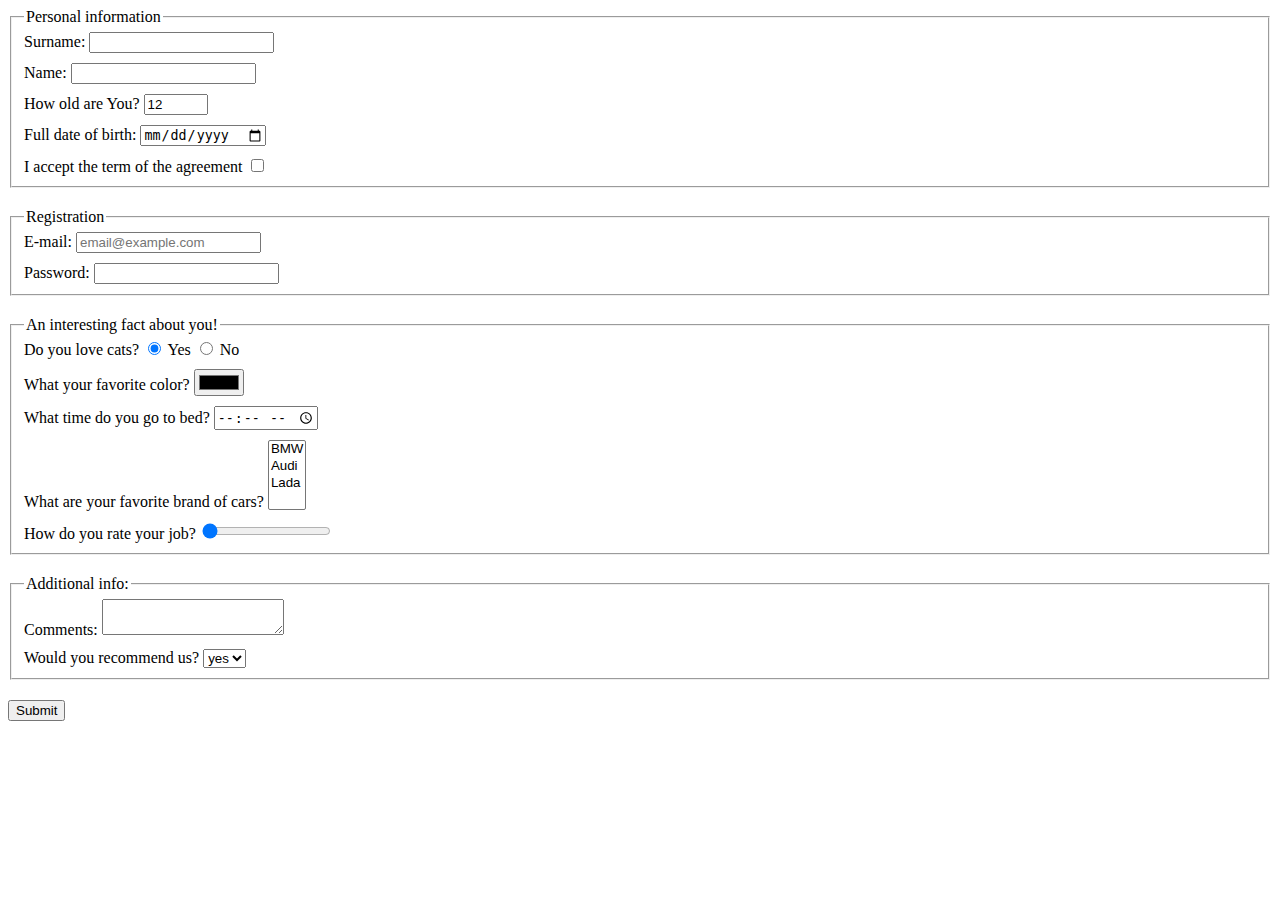
<file: index.html>
<!DOCTYPE html><html lang="en"><head><meta charset="UTF-8"><meta http-equiv="X-UA-Compatible" content="IE=edge"><meta name="viewport" content="width=device-width, initial-scale=1.0"><link rel="stylesheet" href="style.97765a9f.css"><title>Homework forms</title></head><body> <script type="text/javascript" src="main.5883b77c.js"></script> <form> <fieldset> <legend>Personal information</legend> <div> Surname: <input type="text" name="Surname" autocomplete="off"> </div> <div class="inputs"> Name: <input type="text" name="Name" autocomplete="off"> </div> <div class="inputs"> How old are You? <input type="number" name="howOld" min="1" max="100" value="12"> </div> <div class="inputs"> Full date of birth: <input type="date" name="dateOfBirth"> </div> <div class="inputs"> I accept the term of the agreement <input type="checkbox" name="accept"> </div> </fieldset> <fieldset class="group"> <legend>Registration</legend> <div> E-mail: <input type="email" name="mail" placeholder="email@example.com"> </div> <div class="inputs"> Password: <input type="password" name="password"> </div> </fieldset> <fieldset class="group"> <legend>An interesting fact about you!</legend> <div> Do you love cats? <label> <input type="radio" name="loveCats" value="yes" checked> Yes </label> <label> <input type="radio" name="loveCats" value="no"> No </label> </div> <div class="inputs"> What your favorite color? <input type="color" name="color"> </div> <div class="inputs"> What time do you go to bed? <input type="time" name="time"> </div> <div class="inputs"> What are your favorite brand of cars? <select name="brand" required multiple> <option value="BMW">BMW</option> <option value="Audi">Audi</option> <option value="Lada">Lada</option> </select> </div> <div class="inputs"> How do you rate your job? <input type="range" name="rateJob" value="0"> </div> </fieldset> <fieldset class="group"> <legend>Additional info:</legend> <div> Comments: <textarea name="comments" cols="20" rows="2" minlength="600" maxlength="1000"></textarea> </div> <div class="inputs"> Would you recommend us? <select name="recommend"> <option value="yes">yes</option> <option value="no">no</option> </select> </div> </fieldset> <button type="submit" class="group">Submit</button> </form> </body></html>
</file>
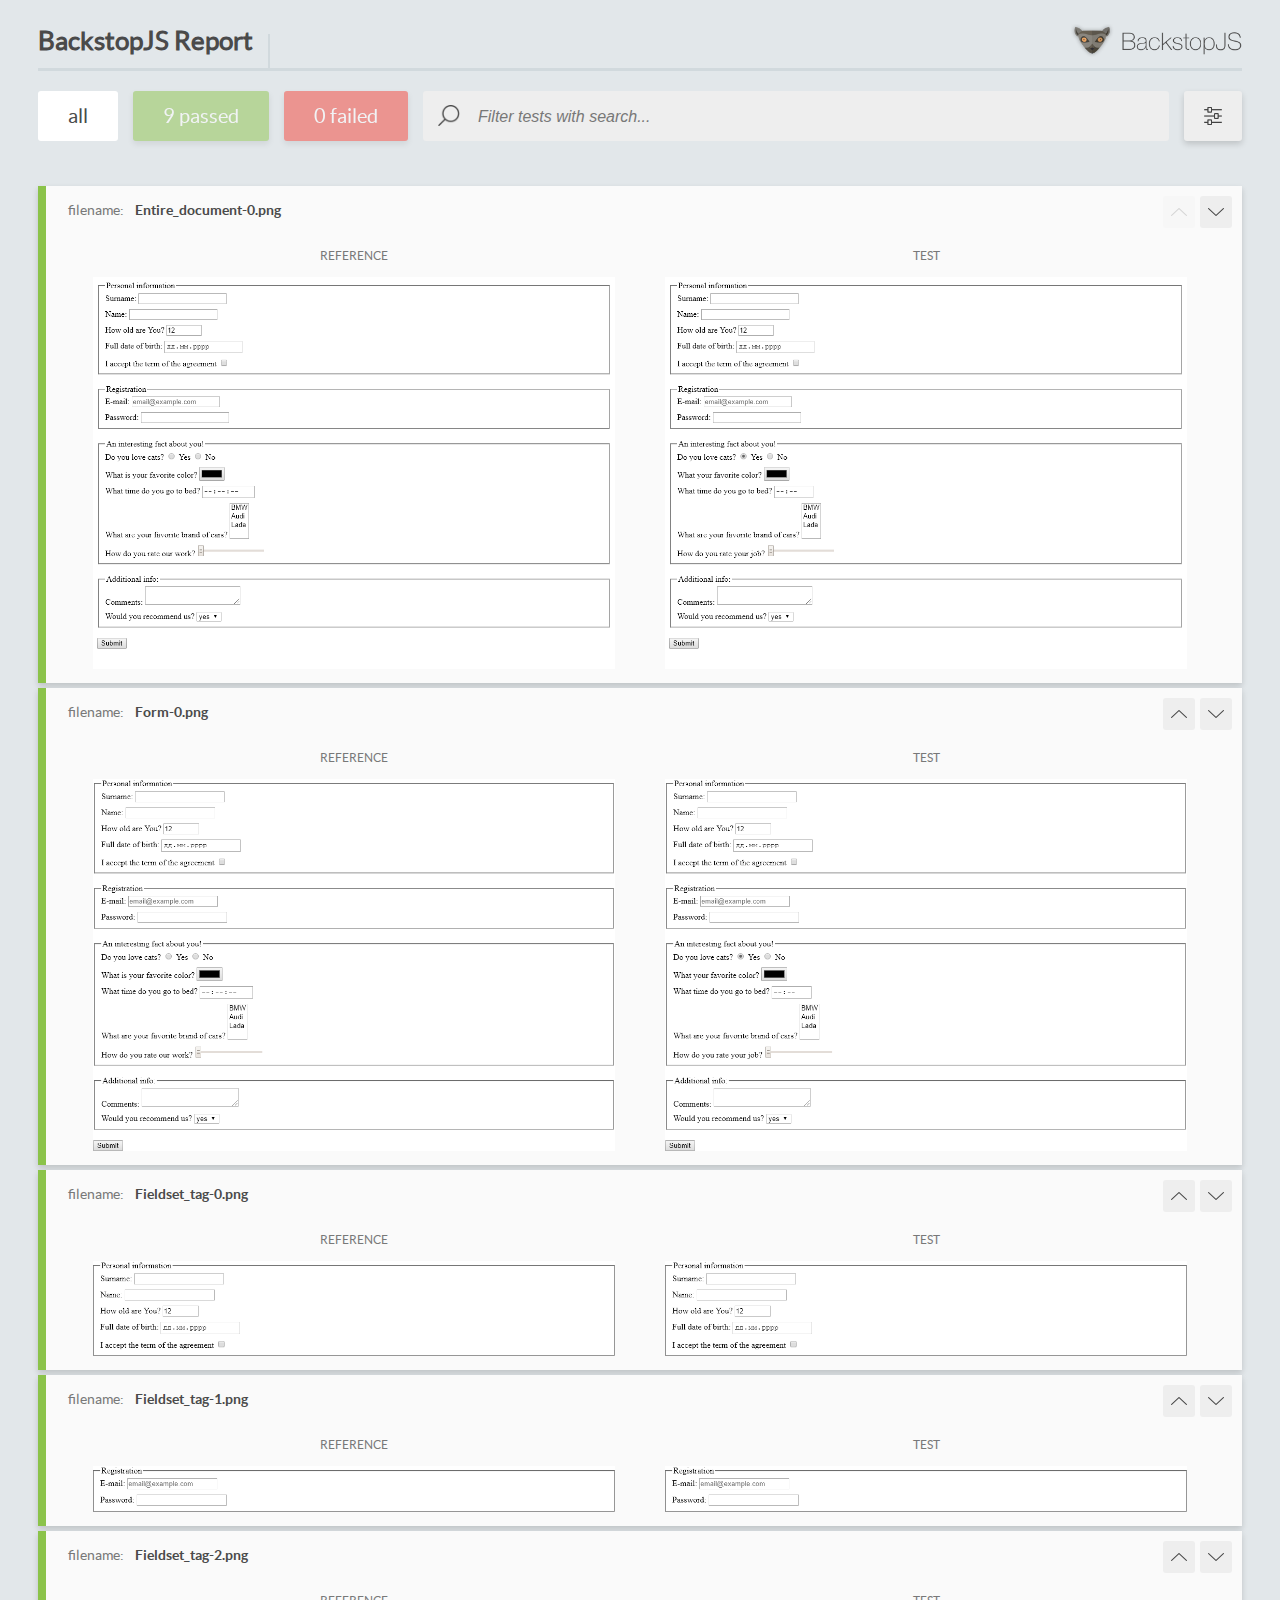
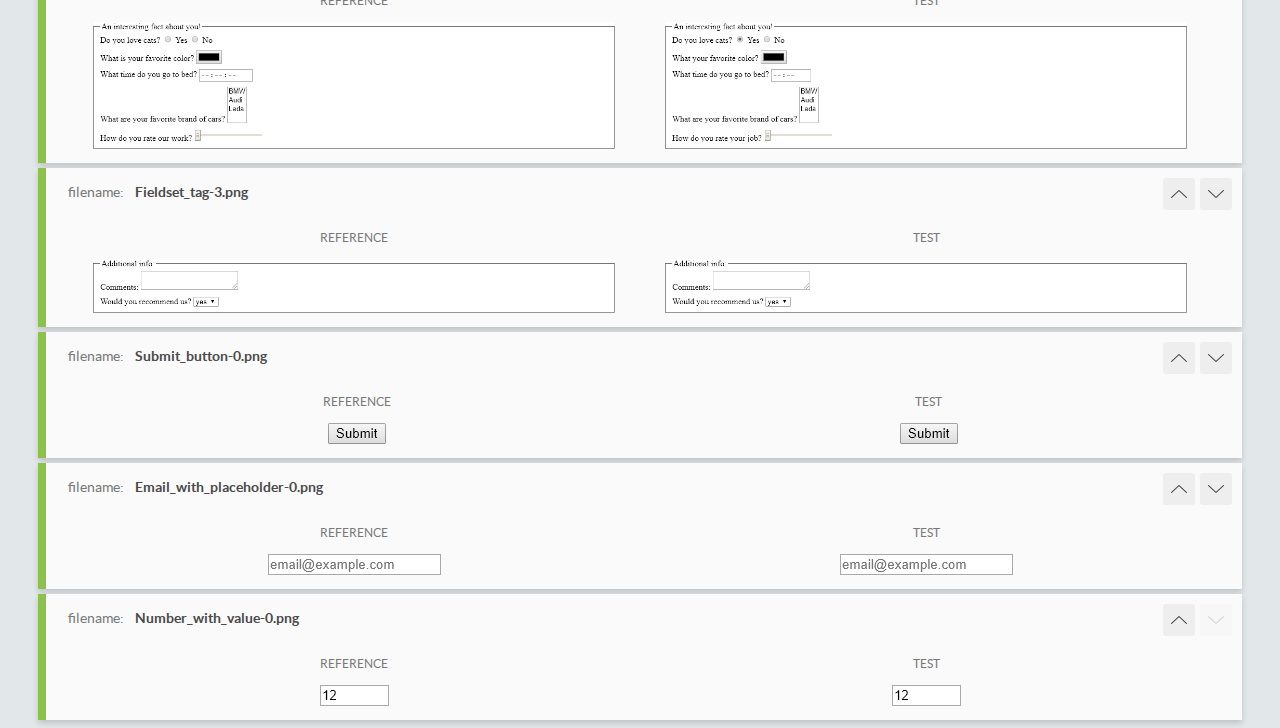
<file: report/html_report/index.html>
<!DOCTYPE html>
<html>
  <head>
    <meta charset="utf-8">
    <title>BackstopJS Report</title>

    <style>
      @font-face {
          font-family: 'latoregular';
          src: url('./assets/fonts/lato-regular-webfont.woff2') format('woff2'),
              url('./assets/fonts/lato-regular-webfont.woff') format('woff');
          font-weight: 400;
          font-style: normal;
      }
      @font-face {
          font-family: 'latobold';
          src: url('./assets/fonts/lato-bold-webfont.woff2') format('woff2'),
              url('./assets/fonts/lato-bold-webfont.woff') format('woff');
          font-weight: 700;
          font-style: normal;
      }

      .ReactModal__Body--open {
          overflow: hidden;
      }
      .ReactModal__Body--open .header {
        display: none;
      }

    </style>
  </head>
  <body style="background-color: #E2E7EA">
    <div id="root">

    </div>
    <script type="text/javascript">
      function report (report) { // eslint-disable-line no-unused-vars
        window.tests = report;
      }
    </script>
    <script type="text/javascript" src="config.js"></script>
    <script type="text/javascript" src="index_bundle.js"></script>
  </body>
</html>
</file>
<file: style.97765a9f.css>
.group{margin-top:20px}.inputs{margin-top:10px}
/*# sourceMappingURL=style.97765a9f.css.map */
</file>
